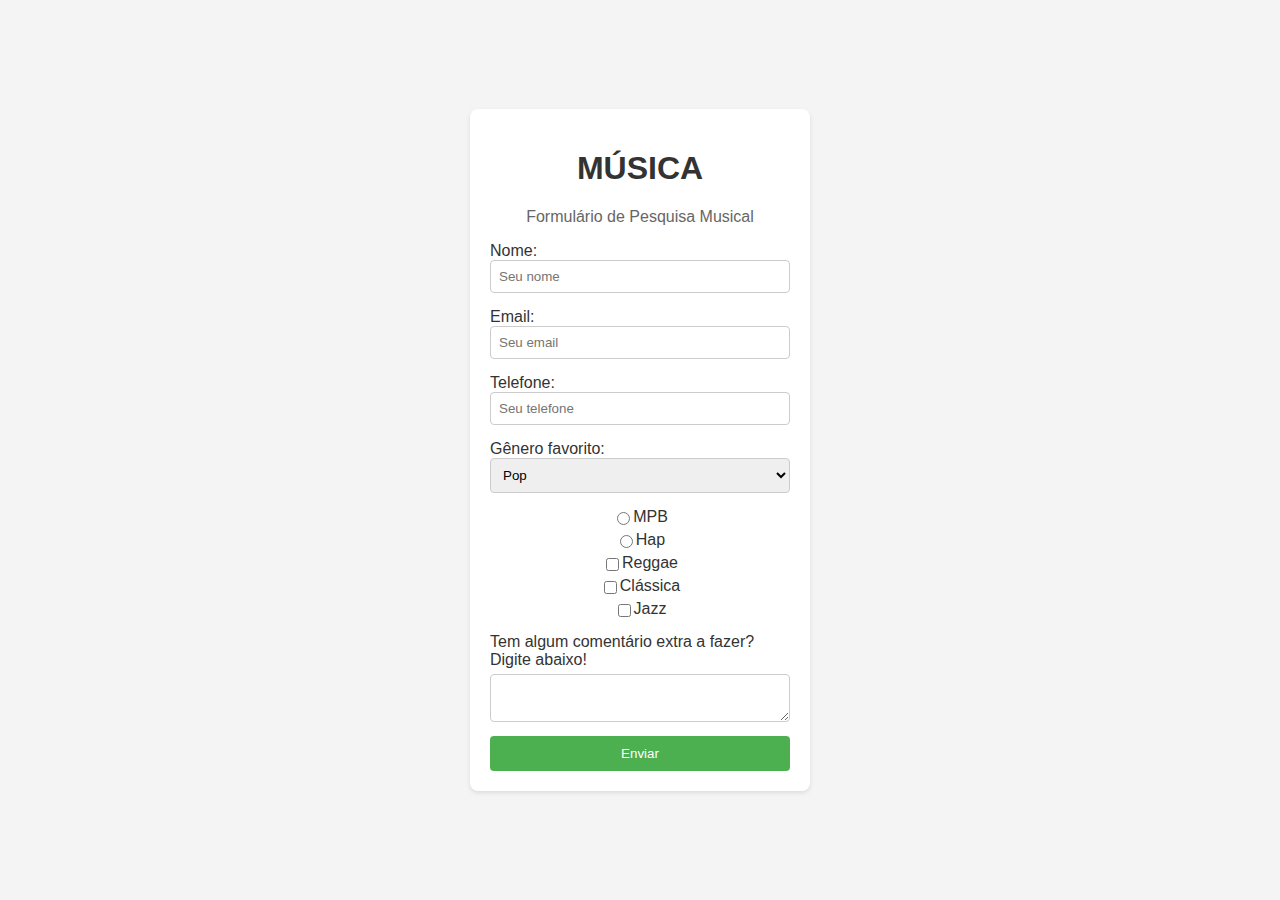
<file: Projeto_1/index.html>
<!DOCTYPE html>
<html lang="pt-br">
    
<head>
    <link rel="stylesheet" href="styles.css">
  </head>
  <body>
    <form id="survey-form">
      <h1 id="title">MÚSICA</h1>
      <p id="description">Formulário de Pesquisa Musical</p>
  
      <label for="name">Nome:
        <input placeholder="Seu nome" type="text" id="name" required>
      </label>
  
      <label for="email">Email:
        <input placeholder="Seu email" type="email" id="email" required>
      </label>
  
      <label for="number">Telefone:
        <input placeholder="Seu telefone" min="10" max="30" type="number" id="number">
      </label>
  
      <label for="genre">Gênero favorito:
        <select id="genre">
          <option value="pop">Pop</option>
          <option value="rock">Rock</option>
        </select>
      </label>
  
      <div class="options">
        <label class="option"><input type="radio" name="radio" value="mpb">MPB </label>
        <label class="option"><input type="radio" name="radio" value="hap">Hap</label>
        <label class="option"><input type="checkbox" value="reggae">Reggae</label>
        <label class="option"><input type="checkbox" value="classica">Clássica</label>
        <label class="option"><input type="checkbox" value="jazz">Jazz</label>
      </div>
  
      <label for="feedback">Tem algum comentário extra a fazer? Digite abaixo!</label>
      <textarea id="feedback" name="feedback"></textarea>
  
      <button type="submit">Enviar</button>
    </form>
  </body>
  </html>
</file>
<file: Projeto_1/styles.css>
body {
    display: flex;
    justify-content: center;
    align-items: center;
    height: 100vh;
    margin: 0;
    font-family: 'Arial', sans-serif;
    background-color: #f4f4f4;
  }

  form {
    background-color: #fff;
    border-radius: 8px;
    padding: 20px;
    box-shadow: 0 2px 4px rgba(0, 0, 0, 0.1);
    width: 300px;
  }

  h1 {
    text-align: center;
    color: #333;
  }

  p {
    text-align: center;
    color: #666;
  }

  label {
    display: block;
    margin-bottom: 5px;
    color: #333;
  }

  input, select, textarea {
    width: 100%;
    padding: 8px;
    margin-bottom: 10px;
    box-sizing: border-box;
    border: 1px solid #ccc;
    border-radius: 4px;
  }

  .options {
    display: flex;
    flex-direction: column;
    margin-bottom: 10px;
  }

  .options label.option {
    display: flex;
    justify-content: center;
    align-items: center;
    margin-bottom: 5px;
  }

  .options input{
    width: auto;
    margin-bottom: 0px; 
  }

  button {
    background-color: #4CAF50;
    color: white;
    padding: 10px;
    border: none;
    border-radius: 4px;
    cursor: pointer;
    width: 100%;
  }

  button:hover {
    background-color: #45a049;
  }
</file>
